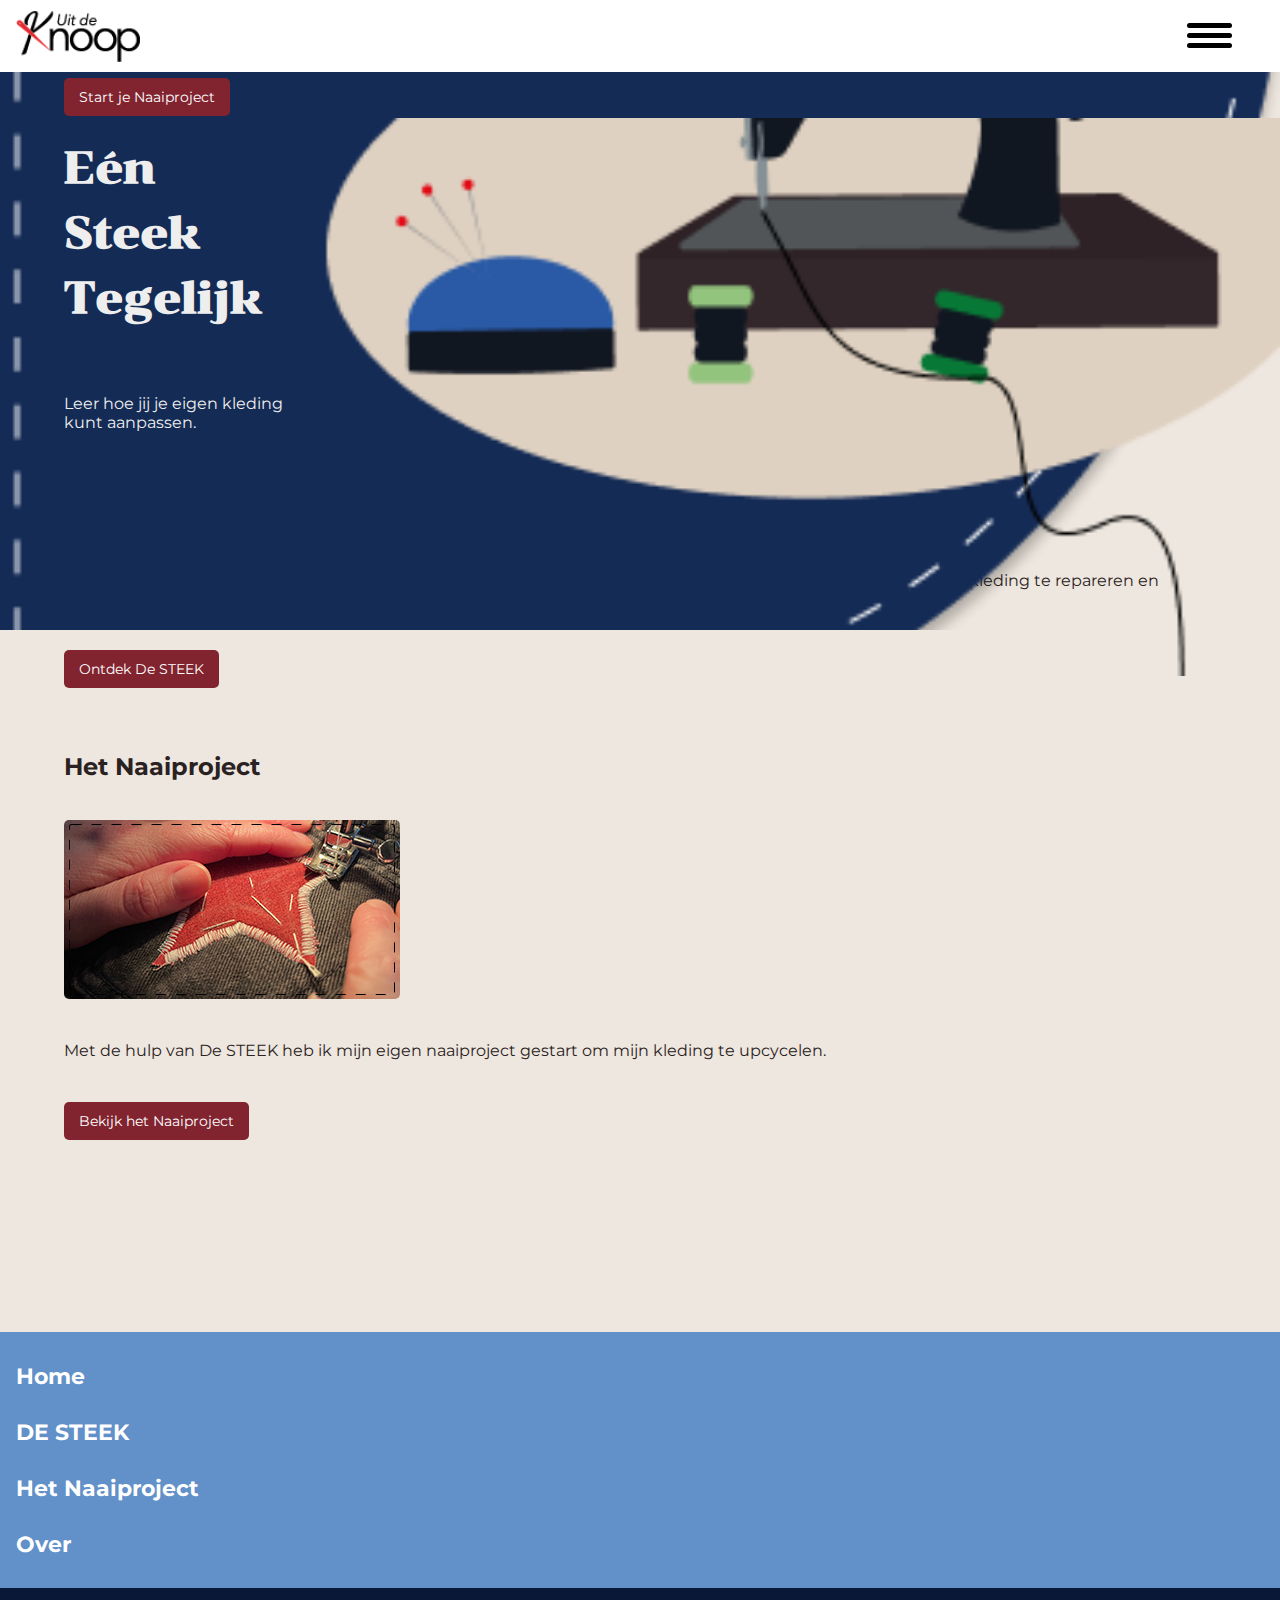
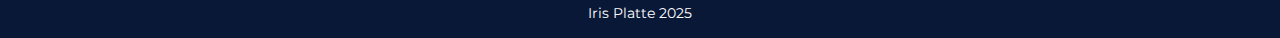
<file: index.html>
<!DOCTYPE html>
<html lang="nl">
<head>
    <title>Uit de Knoop</title>
    <meta charset="UTF-8">
    <meta name="viewport" content="width=device-width, initial-scale=1">
    <link href="style.css" rel="stylesheet">
    <link href="https://fonts.googleapis.com/css2?family=Chonburi&family=Montserrat:ital,wght@0,100..900;1,100..900&display=swap" rel="stylesheet">
</head>
<body>
<header>
        <a href="index.html"><img src="images/logo.png" alt="Uit de Knoop Logo" class="logo"></a>
        <nav class="hamburger-menu" id="hamburger-menu">
            <button class="close-btn" id="close-btn">&times;</button>
            <ul class="menu-list">
                <li><a href="index.html">Home</a></li>
                <li><a href="desteek.html">DE STEEK</a></li>
                <li><a href="naaiproject.html">Het Naaiproject</a></li>
                <li><a href="over.html">Over</a></li>
            </ul>
        </nav>
    <div class="menu-icon" id="menu-icon">
        <div></div>
        <div></div>
        <div></div>
    </div>
</header>
<main>
<section class="intro">
    <h1>Eén<br> Steek<br> Tegelijk </h1>
    <p>Leer hoe jij je eigen kleding<br> kunt aanpassen.</p>
</section>
<div class="tussenstuk"></div>
<article class="middenstuk">
    <button type="button" onclick="location.href='desteek.html'">Start je Naaiproject</button>
    <h2>DE STEEK</h2>
    <img src="images/de_steek.jpg" alt="De Steek gebouw">
    <p>De STEEK, ook wel bekend als het Naaicafé, is dé plek in 
        Amsterdam waar je kunt leren naaien via workshops om kleding 
        te repareren en upcyclen.</p>
    <button type="button" onclick="location.href='desteek.html'">Ontdek De STEEK</button>
</article>
<article>
    <h2>Het Naaiproject</h2>
    <img src="images/broek-naaien2.jpg" alt="De Steek gebouw">
    <p>Met de hulp van De STEEK heb ik mijn eigen naaiproject gestart
         om mijn kleding te upcycelen.</p>
    <button type="button" onclick="location.href='naaiproject.html'">Bekijk het Naaiproject</button>
</article>
</main> 
<footer>
    <nav>
        <ul>
            <li><a href="index.html">Home</a></li>
            <li><a href="desteek.html">DE STEEK</a></li>
            <li><a href="naaiproject.html">Het Naaiproject</a></li>
            <li><a href="over.html">Over</a></li>
        </ul>
    </nav>
    <p>Iris Platte 2025</p>
</footer>
<script>
const menuIcon = document.getElementById('menu-icon');
const hamburgerMenu = document.getElementById('hamburger-menu');
const closeBtn = document.getElementById('close-btn');
const menuLinks = document.querySelectorAll('.menu-list a');

menuIcon.addEventListener('click', () => {
    hamburgerMenu.classList.add('active');
});

closeBtn.addEventListener('click', () => {
    hamburgerMenu.classList.remove('active');
});

menuLinks.forEach(link => {
    link.addEventListener('click', () => {
        hamburgerMenu.classList.remove('active');
    });
});
</script>
</body>
</html>
</file>
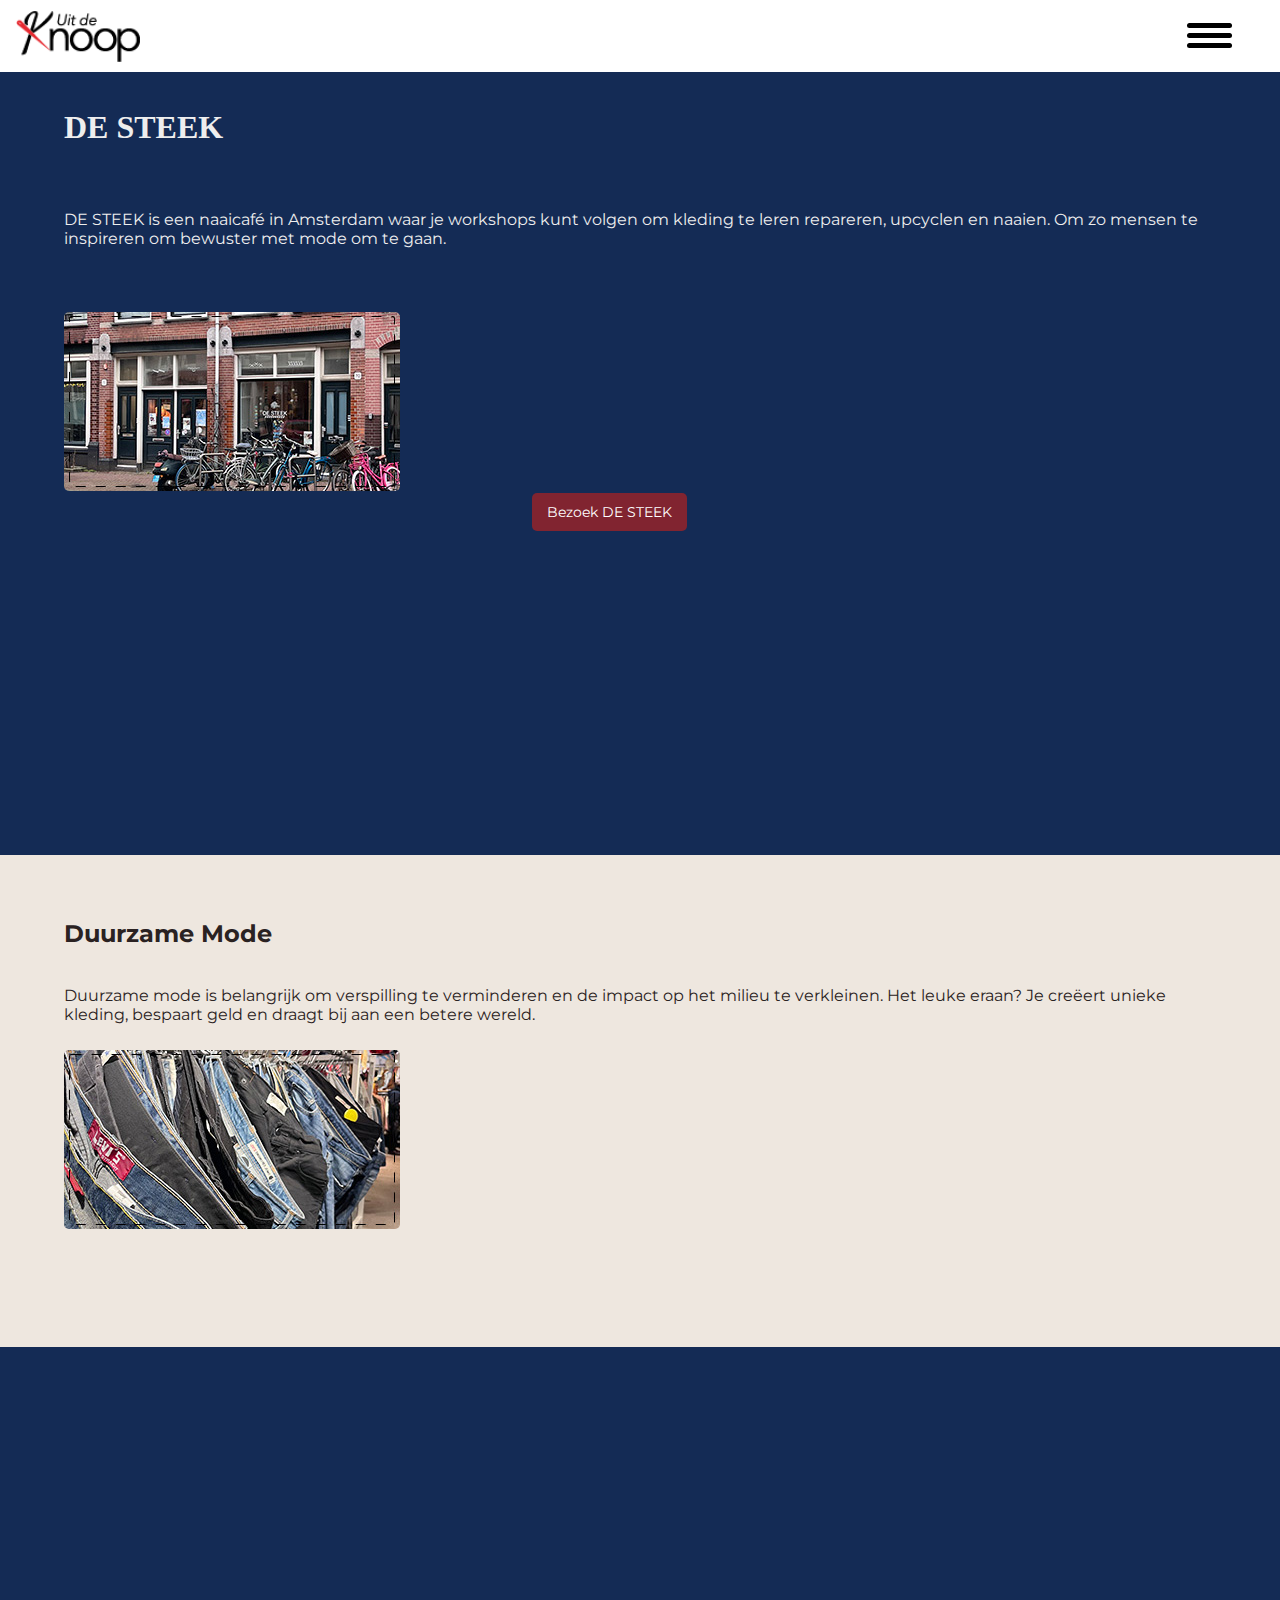
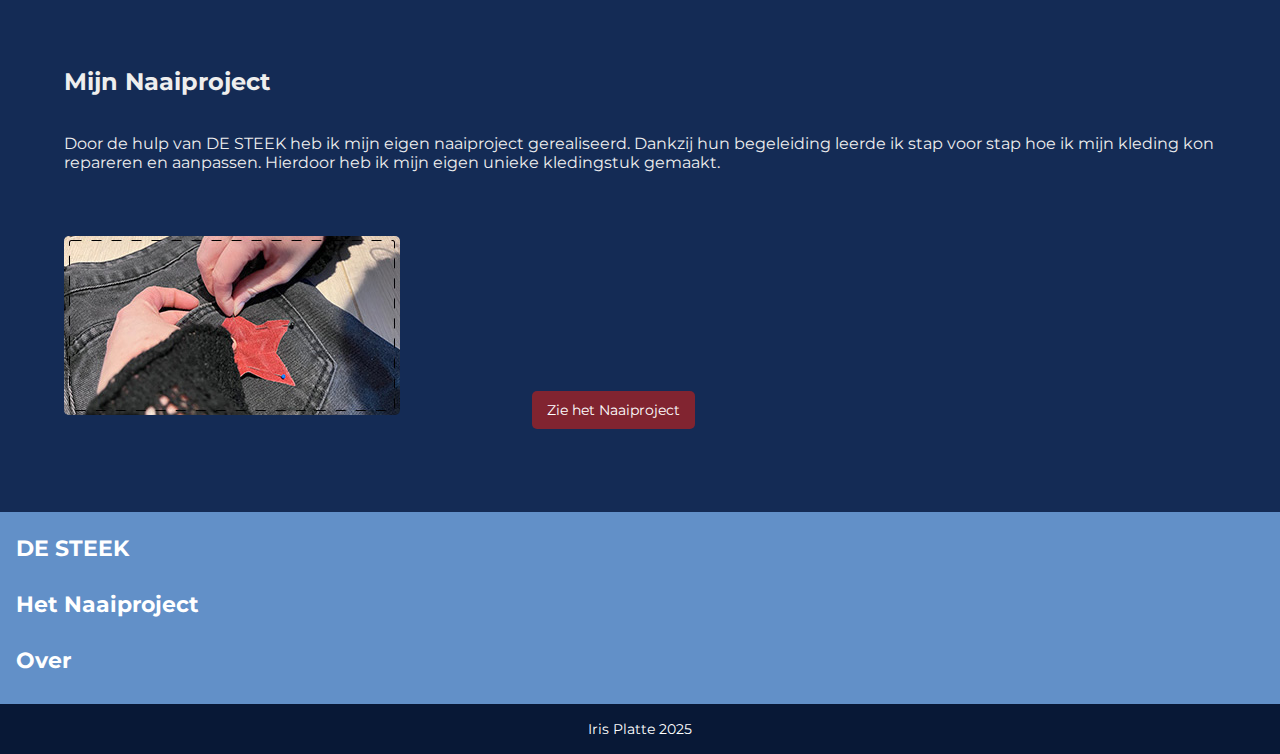
<file: desteek.html>
<!DOCTYPE html>
<html lang="nl">
<head>
    <title>DE STEEK</title>
    <meta charset="UTF-8">
    <meta name="viewport" content="width=device-width, initial-scale=1">
    <link href="style.css" rel="stylesheet">
    <link href="https://fonts.googleapis.com/css2?family=Abril+Fatface&family=Montserrat:ital,wght@0,100..900;1,100..900&display=swap" rel="stylesheet">
</head>
<body>
    <header>
        <a href="index.html"><img src="images/logo.png" alt="Uit de Knoop Logo" class="logo"></a>
        <nav class="hamburger-menu" id="hamburger-menu">
            <button class="close-btn" id="close-btn">&times;</button>
            <ul class="menu-list">
                <li><a href="index.html">Home</a></li>
                <li><a href="desteek.html">DE STEEK</a></li>
                <li><a href="naaiproject.html">Het Naaiproject</a></li>
                <li><a href="over.html">Over</a></li>
            </ul>
        </nav>
    <div class="menu-icon" id="menu-icon">
        <div></div>
        <div></div>
        <div></div>
    </div>
</header>
    <main>
        <article class="top">
        <h1><br>DE STEEK</h1>
        <p>DE STEEK is een naaicafé in Amsterdam
             waar je workshops kunt volgen om 
             kleding te leren repareren, upcyclen en 
             naaien. Om zo mensen te inspireren om 
             bewuster met mode om te gaan.
        </p>
        <img src="images/de_steek.jpg" alt="DE STEEK gebouw">
        <button class="button" onclick="window.open('https://desteekamsterdam.com/nl/', '_blank')">Bezoek DE STEEK</button>
        </article>
        <article>
        <h2>Duurzame Mode</h2>
        <p>Duurzame mode is belangrijk om verspilling
            te verminderen en de impact op het milieu te
            verkleinen. Het leuke eraan? Je creëert unieke
            kleding, bespaart geld en draagt bij aan een 
            betere wereld.
        </p>
        <img src="images/duurzame-broeken.jpg" alt="Duurzame broeken">
        </article>
        <br>
        <article class="bottom">
            <h2>Mijn Naaiproject</h2>
            <p>Door de hulp van DE STEEK heb ik mijn eigen
                naaiproject gerealiseerd. Dankzij hun 
                begeleiding leerde ik stap voor stap hoe ik
                mijn kleding kon repareren en aanpassen.
                Hierdoor heb ik mijn eigen unieke 
                kledingstuk gemaakt. 
            </p>
            <img src="images/broek-pinnen.jpg" alt="Naaiproject">
            <button type="button" onclick="location.href='naaiproject.html'">Zie het Naaiproject</button>
        </article>
    </main>
    <footer>
        <nav>
            <ul class="nav-links">
                <li><a href="index.html">Home</a></li>
                <li><a href="desteek.html">DE STEEK</a></li>
                <li><a href="naaiproject.html">Het Naaiproject</a></li>
                <li><a href="over.html">Over</a></li>
            </ul>
        </nav>
        <p>Iris Platte 2025</p>
    </footer> 
    <script>
        const menuIcon = document.getElementById('menu-icon');
        const hamburgerMenu = document.getElementById('hamburger-menu');
        const closeBtn = document.getElementById('close-btn');
        const menuLinks = document.querySelectorAll('.menu-list a');
        
        menuIcon.addEventListener('click', () => {
            hamburgerMenu.classList.add('active');
        });
        
        closeBtn.addEventListener('click', () => {
            hamburgerMenu.classList.remove('active');
        });
        
        menuLinks.forEach(link => {
            link.addEventListener('click', () => {
                hamburgerMenu.classList.remove('active');
            });
        });
        </script>
</body>
</file>
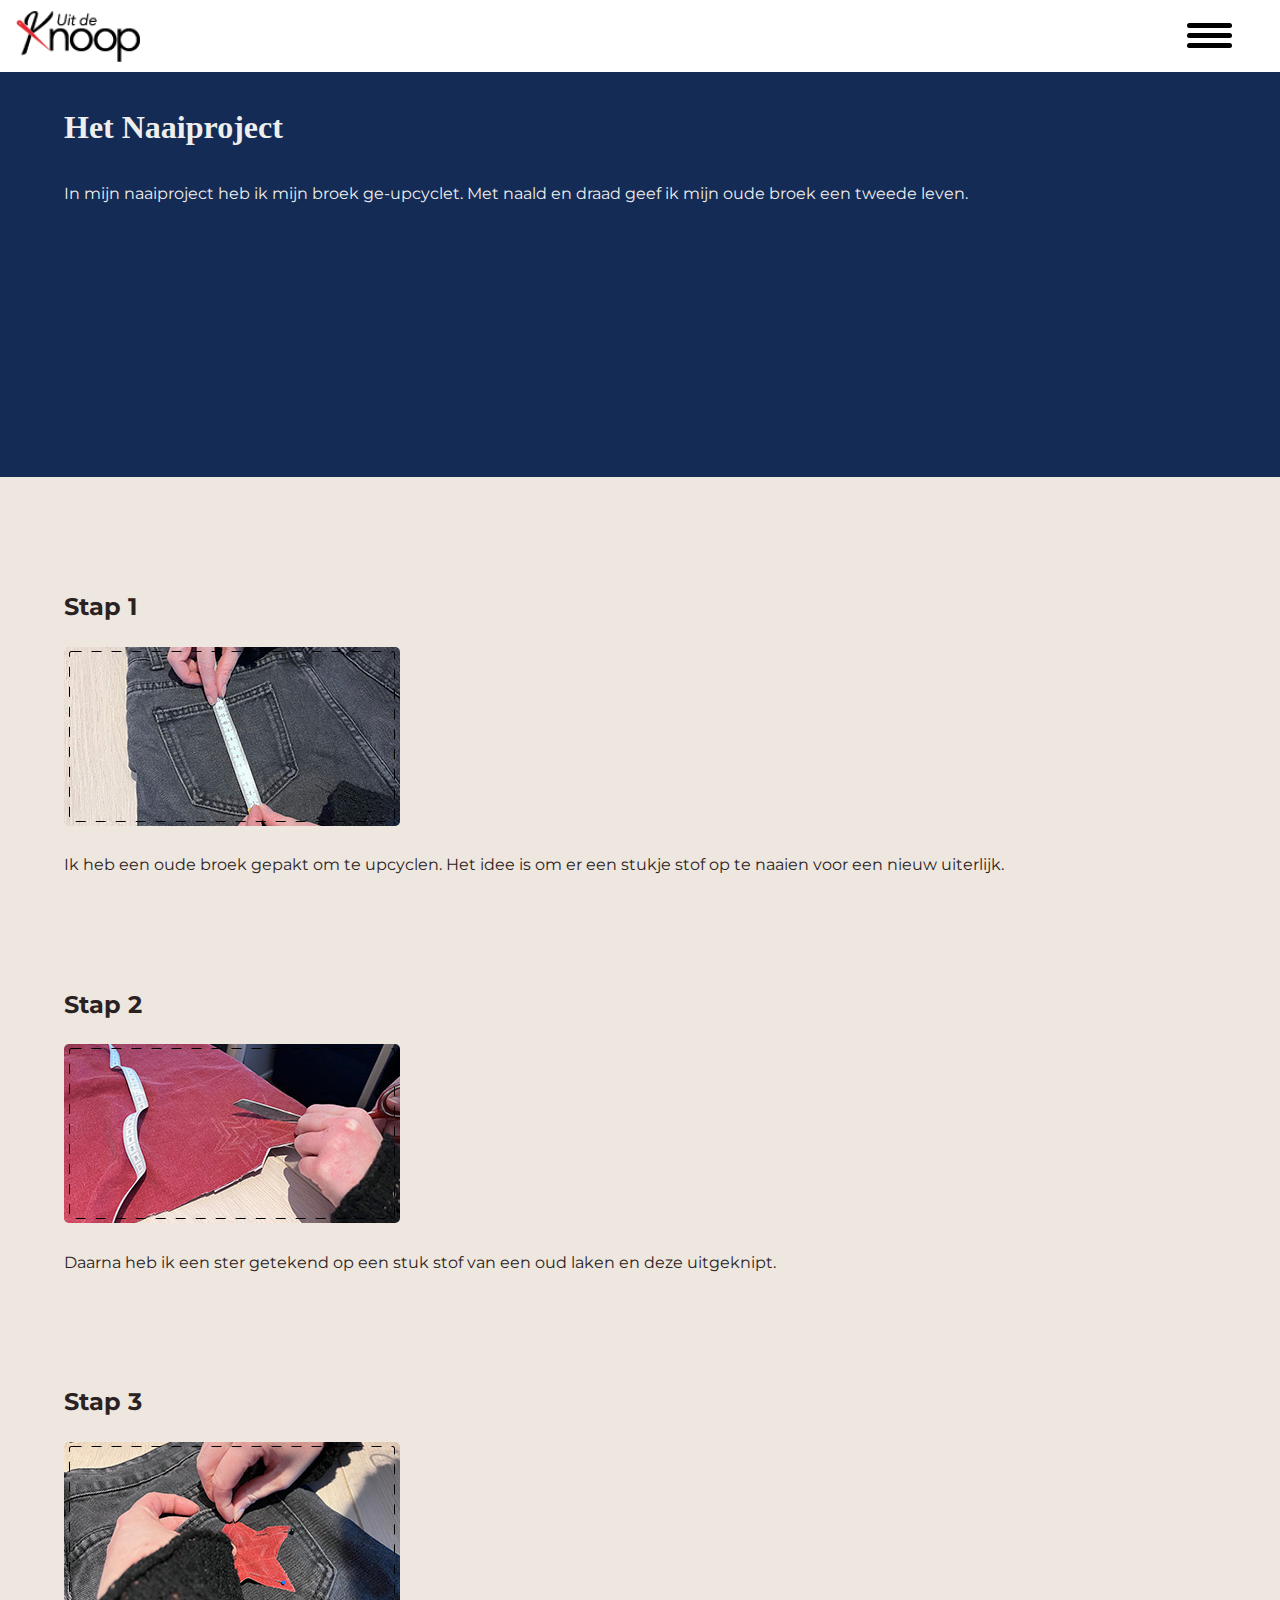
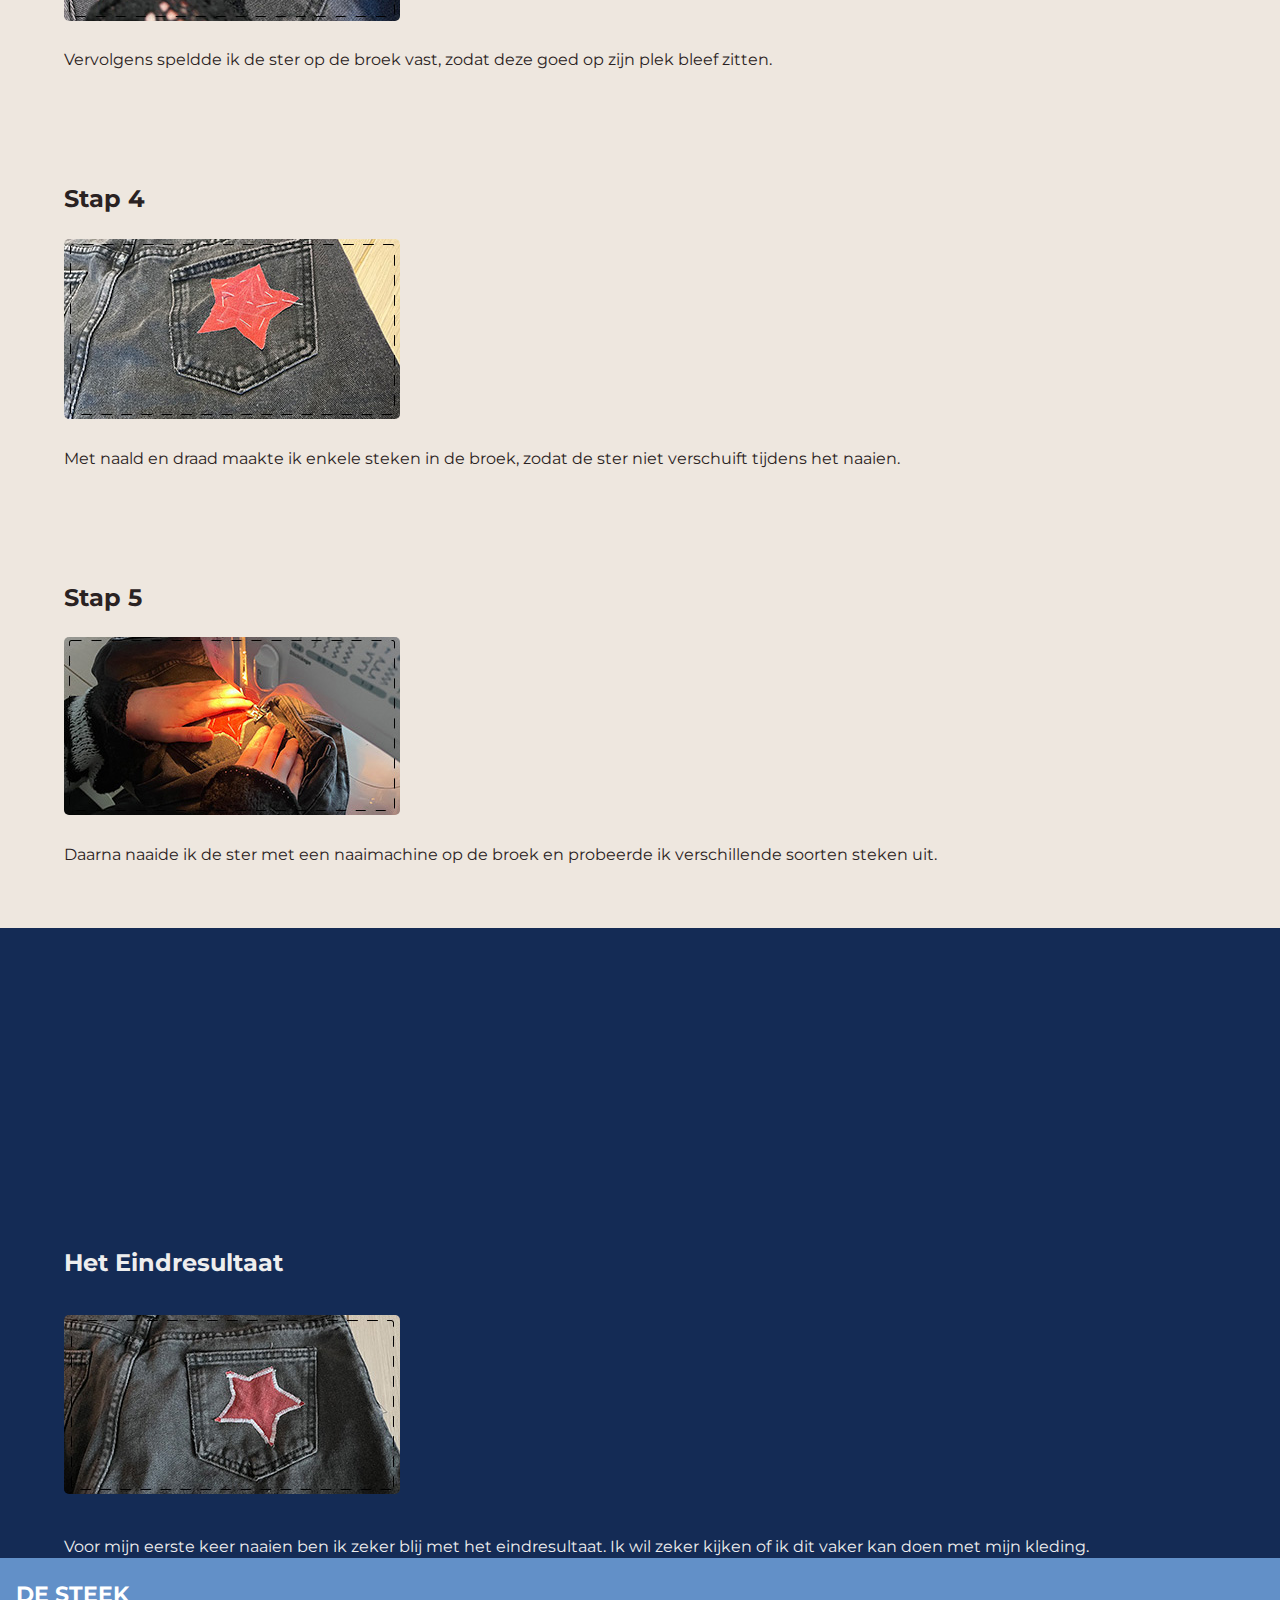
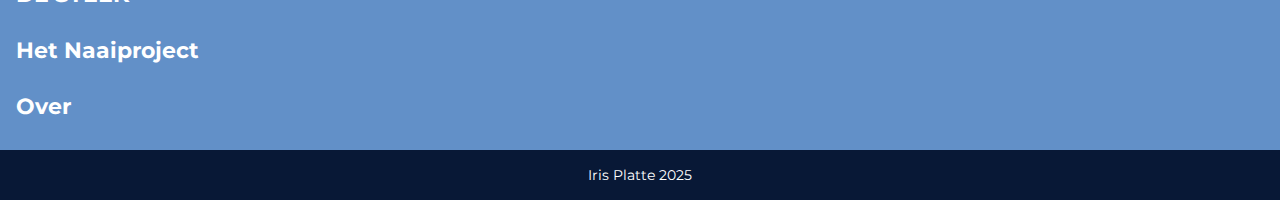
<file: naaiproject.html>
<!DOCTYPE html>
<html lang="nl">
<head>
    <title>Het Naaiproject</title>
    <meta charset="UTF-8">
    <meta name="viewport" content="width=device-width, initial-scale=1">
    <link href="style.css" rel="stylesheet">
    <link href="https://fonts.googleapis.com/css2?family=Abril+Fatface&family=Montserrat:ital,wght@0,100..900;1,100..900&display=swap" rel="stylesheet">
<body>
    <header>
        <a href="index.html"><img src="images/logo.png" alt="Uit de Knoop Logo" class="logo"></a>
        <nav class="hamburger-menu" id="hamburger-menu">
            <button class="close-btn" id="close-btn">&times;</button>
            <ul class="menu-list">
                <li><a href="index.html">Home</a></li>
                <li><a href="desteek.html">DE STEEK</a></li>
                <li><a href="naaiproject.html">Het Naaiproject</a></li>
                <li><a href="over.html">Over</a></li>
            </ul>
        </nav>
    <div class="menu-icon" id="menu-icon">
        <div></div>
        <div></div>
        <div></div>
    </div>
</header>
    <main>
        <article class="top-2">
            <h1><br>Het Naaiproject</h1>
            <p>In mijn naaiproject heb ik mijn broek
                ge-upcyclet. Met naald en draad geef ik mijn
                oude broek een tweede leven. 
            </p>
        </article>
        <article class="middenstuk-2">
            <h2>Stap 1</h2>
            <img src="images/broek-kiezen.jpg" alt="Stap 1">
            <p>Ik heb een oude broek gepakt om te 
                upcyclen. Het idee is om er een stukje stof 
                op te naaien voor een nieuw uiterlijk.</p>

            <h2>Stap 2</h2>
            <img src="images/broek-vorm.jpg" alt="Stap 2">
            <p>Daarna heb ik een ster getekend op een stuk 
                stof van een oud laken en deze uitgeknipt.</p>

            <h2>Stap 3</h2>
            <img src="images/broek-pinnen.jpg" alt="Stap 3">
            <p>Vervolgens speldde ik de ster op de broek 
                vast, zodat deze goed op zijn plek bleef zitten.</p>

            <h2>Stap 4</h2>
            <img src="images/broek-steek.jpg" alt="Stap 3">
            <p>Met naald en draad maakte ik enkele steken 
                in de broek, zodat de ster niet verschuift 
                tijdens het naaien.</p>

            <h2>Stap 5</h2>
            <img src="images/broek-naaien.jpg" alt="Stap 3">
            <p>Daarna naaide ik de ster met een 
                naaimachine op de broek en probeerde ik 
                verschillende soorten steken uit.</p>

        </article>    
        <article class="bottom-2">
            <h2>Het Eindresultaat</h2>
            <img src="images/broek-eindresultaat.jpg" alt="Eindresultaat">
            <p>Voor mijn eerste keer naaien ben ik zeker blij 
                met het eindresultaat. Ik wil zeker kijken of ik 
                dit vaker kan doen met mijn kleding.</p>
        </article>
    </main>
    <footer>
        <nav>
            <ul class="nav-links">
                <li><a href="index.html">Home</a></li>
                <li><a href="desteek.html">DE STEEK</a></li>
                <li><a href="naaiproject.html">Het Naaiproject</a></li>
                <li><a href="over.html">Over</a></li>
            </ul>
        </nav>
        <p>Iris Platte 2025</p>
    </footer> 
    <script>
        const menuIcon = document.getElementById('menu-icon');
        const hamburgerMenu = document.getElementById('hamburger-menu');
        const closeBtn = document.getElementById('close-btn');
        const menuLinks = document.querySelectorAll('.menu-list a');
        
        menuIcon.addEventListener('click', () => {
            hamburgerMenu.classList.add('active');
        });
        
        closeBtn.addEventListener('click', () => {
            hamburgerMenu.classList.remove('active');
        });
        
        menuLinks.forEach(link => {
            link.addEventListener('click', () => {
                hamburgerMenu.classList.remove('active');
            });
        });
        </script>
</body>
</file>
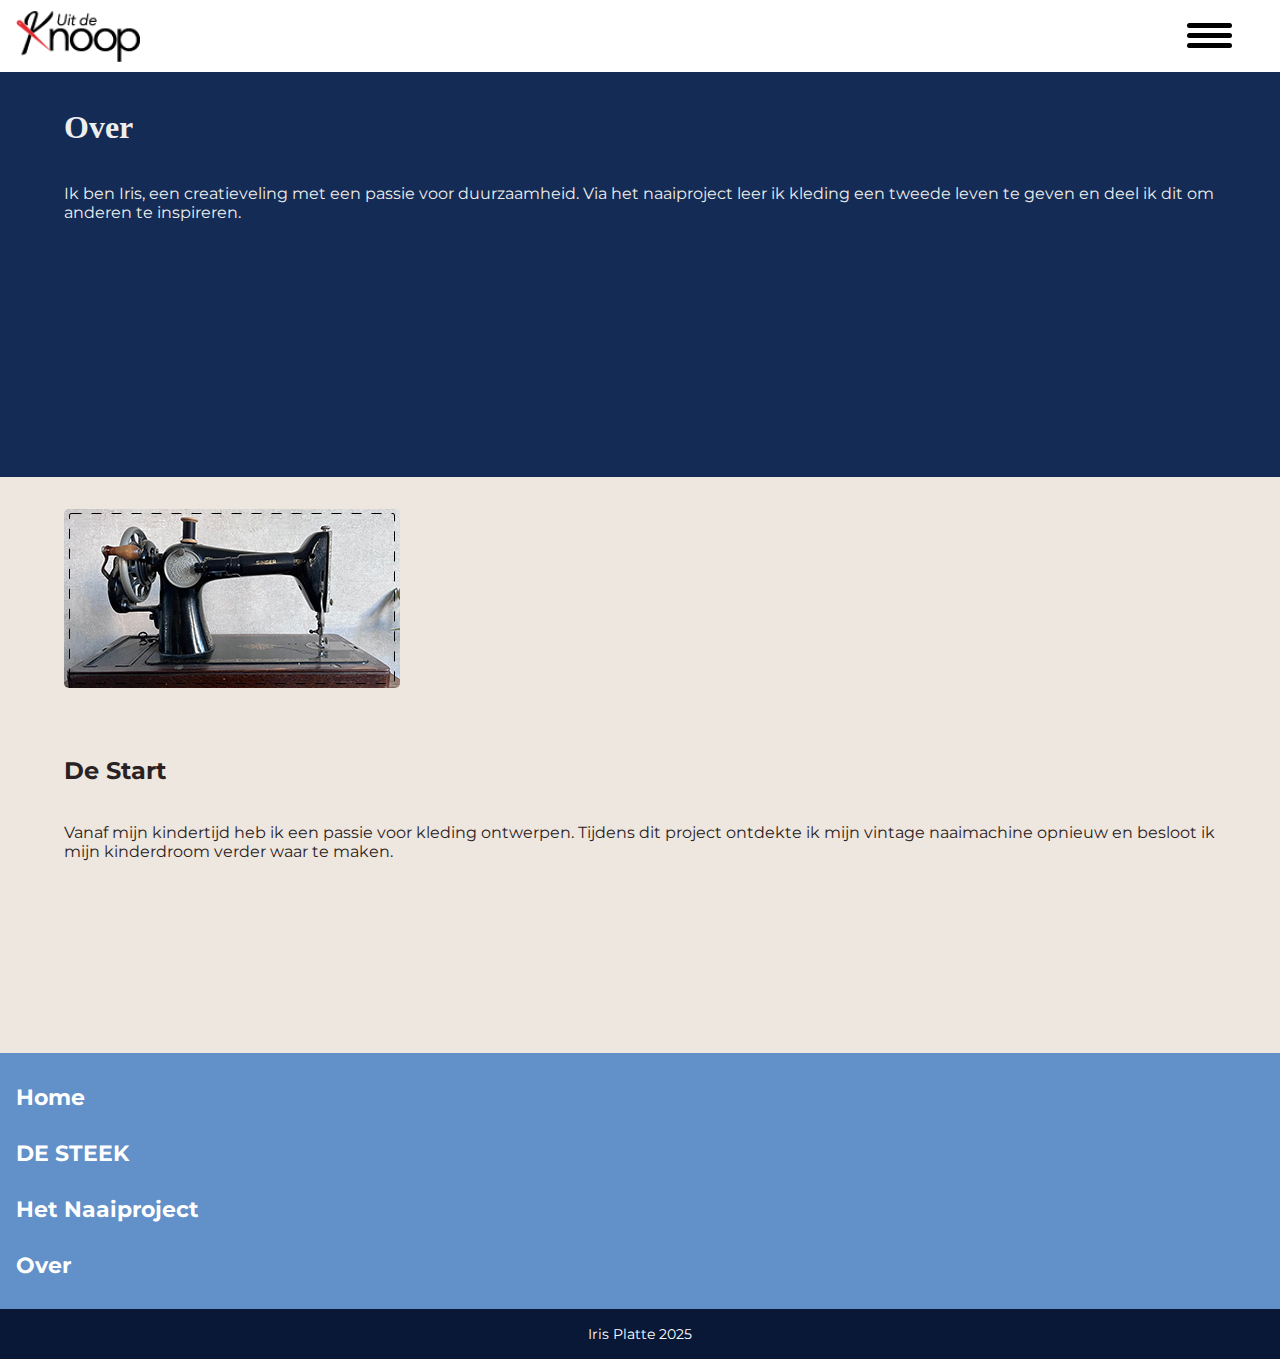
<file: over.html>
<!DOCTYPE html>
<html lang="nl">
<head>
    <title>Over</title>
    <meta charset="UTF-8">
    <meta name="viewport" content="width=device-width, initial-scale=1">
    <link href="style.css" rel="stylesheet">
    <link href="https://fonts.googleapis.com/css2?family=Abril+Fatface&family=Montserrat:ital,wght@0,100..900;1,100..900&display=swap" rel="stylesheet">
<body>
    <header>
        <a href="index.html"><img src="images/logo.png" alt="Uit de Knoop Logo" class="logo"></a>
        <nav class="hamburger-menu" id="hamburger-menu">
            <button class="close-btn" id="close-btn">&times;</button>
            <ul class="menu-list">
                <li><a href="index.html">Home</a></li>
                <li><a href="desteek.html">DE STEEK</a></li>
                <li><a href="naaiproject.html">Het Naaiproject</a></li>
                <li><a href="over.html">Over</a></li>
            </ul>
        </nav>
    <div class="menu-icon" id="menu-icon">
        <div></div>
        <div></div>
        <div></div>
    </div>
</header>
    <main>
        <article class="top-2">
            <h1><br>Over</h1>
            <p>Ik ben Iris, een creatieveling met een passie
                voor duurzaamheid. Via het naaiproject leer ik
                kleding een tweede leven te geven en deel ik
                dit om anderen te inspireren. 
            </p>
        </article>
        <article>
            <img src="images/naaimachine.jpg" alt="Vintage naaimachine">
            <h2>De Start</h2>
            <p>Vanaf mijn kindertijd heb ik een passie voor 
                kleding ontwerpen. Tijdens dit project 
                ontdekte ik mijn vintage naaimachine 
                opnieuw en besloot ik mijn kinderdroom 
                verder waar te maken.
            </p>
        </article>
    </main>
    <footer>
        <nav>
            <ul class="nav-links">
                <li><a href="index.html">Home</a></li>
                <li><a href="desteek.html">DE STEEK</a></li>
                <li><a href="naaiproject.html">Het Naaiproject</a></li>
                <li><a href="over.html">Over</a></li>
            </ul>
        </nav>
        <p>Iris Platte 2025</p>
    </footer> 
    <script>
        const menuIcon = document.getElementById('menu-icon');
        const hamburgerMenu = document.getElementById('hamburger-menu');
        const closeBtn = document.getElementById('close-btn');
        const menuLinks = document.querySelectorAll('.menu-list a');
        
        menuIcon.addEventListener('click', () => {
            hamburgerMenu.classList.add('active');
        });
        
        closeBtn.addEventListener('click', () => {
            hamburgerMenu.classList.remove('active');
        });
        
        menuLinks.forEach(link => {
            link.addEventListener('click', () => {
                hamburgerMenu.classList.remove('active');
            });
        });
        </script>
</body>
</file>
<file: style.css>
body {
    font-family: Arial, "Helvetica Neue", Helvetica, sans-serif;
    background-color: #EEE7DF;
    color: #2A2222;
    text-align: left;
    margin: 0;
    padding: 0;

header {
    background-color: white;
    display: flex;
    justify-content: space-between;
    padding: 10px;
    position: relative;
}

.logo { 
        margin-left: 5%;
        height: 100%;
}

.menu-icon {
    display: flex;
    flex-direction: column;
    gap: 5px;
    cursor: pointer;
    z-index: 998;
    margin-top: 13px;
    margin-right: 3%;
}

.menu-icon div {
    width: 45px;
    height: 5px;
    background-color: black;
    border-radius: 15px;
}

.hamburger-menu {
    display: none;
    position: fixed;
    top: 0;
    left: 0; 
    background-color: #6290C8; 
    width: 100%; 
    height: 100%; 
    box-shadow: none;
    padding: 20px;
    z-index: 999;
    transition: all 0.3s ease; 
}

.hamburger-menu.active {
    display: block; 
}

.close-btn {
    background: none;
    border: none;
    font-size: 80px;
    cursor: pointer;
    color: #fff; 
    position: absolute;
    top: -24px;
    right: 25px;
}

.menu-list {
    list-style: none;
    padding: 0;
    text-align: left;
    margin-top: 100px;
}

.menu-list li {
    padding: 15px 0;
 }

.menu-list li a {
    text-decoration: none;
    color: #fff;
    font-size: 30px;
    font-family: "Montserrat", serif;
    font-weight: bold;
}

.intro {
    background-image: url('images/achtergrond-naai.png');
    background-size: 100%; 
    background-position: center;
    background-repeat: no-repeat;
    height: 62vh;
    position: relative;
    display: flex;
    flex-direction: column;
    color: #EEEEEE;
}

.intro h1 {
    font-family: "Chonburi", serif;
    font-size: 2.7em;
    line-height: 1.5;
    margin: 5% 5% 0 5%;
}

.intro p {
    font-family: "Montserrat", serif;
    font-size: 1em;
    margin: 5% 5% 0 5%;
}

.tussenstuk {
    background-image: url('images/home-naaimachine.png');
    background-size: 75%;
    background-repeat: no-repeat;
    background-position: right;
    height: 62vh;
    position: relative;
    display: flex;
    flex-direction: column;
    margin-top: -40%;
}

button {
    padding: 10px 15px 10px 15px;
    font-family: "Montserrat", serif;
    display: inline-block;
    margin-top: 2rem;
    font-size: 0.9rem;
    background-color: #812430;
    color: #fff;
    border: none;
    border-radius: 5px;
    cursor: pointer;
    margin: 0 5% 0 5%;
}

button:hover {
    background-color: #B25168;
}

.middenstuk { 
    margin-top: -48%;
}

.middenstuk h2 {
    margin-top: 13%;
}

.middenstuk p {
    margin-bottom: 2%;
}

.middenstuk button {
    z-index: 998;
    position:relative;
}

/* De steek pagina */

article {
    margin-bottom: 2rem;
}

article img{
    border-radius: 5px;
    margin-top: 7px;
    margin: 0 5% 0% 5%;
}

article h2 {
    font-family: "Montserrat", serif;
    font-size: 1.5em;
    margin-top: 2em;
    margin-bottom: 0.5rem;
    margin: 5% 5% 3% 5%;
}

article h3 {
    font-family: "Montserrat", serif;
    font-size: 1em;
    margin: 0 5% 0 5%;
}

article p {
    font-family: "Montserrat", serif;
    font-size: 1em;
    margin-top: 0.5rem;
    margin-bottom: 0.5rem;
    margin: 3% 5% 2% 5%;
}

article button {
    margin-top: 1rem;
}

.top {
    background-image: url('images/achtergrond-naai2.png');
    background-size: 100%; 
    background-position: center;
    background-repeat: no-repeat;
    margin: 0;
    height: 87vh;
    position: relative;
    flex-direction: column;
    color: #EEEEEE;
}

.top h1 {
    font-family: "Chonburi", serif;
    font-size: 2em;
    margin-top: 1em;
    margin-bottom: 0.5rem;
    margin: 0% 5% 0 5%;
}

.top p {
    font-family: "Montserrat", serif;
    font-size: 1em;
    margin-top: 0.5rem;
    margin-bottom: 0.5rem;
    margin: 5% 5% 5% 5%;
}

.top img {
    margin: 0 5% 2% 5%;
}

.bottom {
    background-image: url('images/achtergrond-naai3.png');
    background-size: 100%; 
    background-position: center;
    background-repeat: no-repeat;
    margin: 0;
    margin-bottom: -20%;
    height: 85vh;
    position: relative;
    flex-direction: column;
    color: #EEEEEE;
}

.bottom h2 {
    padding-top: 25%;
}

.bottom p {
    padding-bottom: 3%;
}

/* Het naaiproject pagina */

.bottom-2 {
    background-image: url('images/achtergrond-naai5.png');
    background-size: 100%; 
    background-position: center;
    background-repeat: no-repeat;
    margin: 0;
    margin-bottom: -20%;
    height: 70vh;
    position: relative;
    flex-direction: column;
    color: #EEEEEE;
}

.bottom-2 h2 {
    padding-top: 25%;
}

.bottom-2 p {
    padding-bottom: 3%;
}

.middenstuk-2 p {
    margin: 2% 5% 2% 5%;
}

.middenstuk-2 h2 {
    margin: 9% 5% 2% 5%;
}

/* Over */

.top-2 {
    background-image: url('images/achtergrond-naai4.png');
    background-size: 100%; 
    background-position: center;
    background-repeat: no-repeat;
    height: 45vh;
    position: relative;
    display: flex;
    flex-direction: column;
    color: #EEEEEE;
}

.top-2 h1 {
    font-family: "Chonburi", serif;
    font-size: 2em;
    margin-top: 1em;
    margin-bottom: 0.5rem;
    margin: 0% 5% 0 5%;
}

footer {
    background-color: #6290C8;
    font-size: 1.4em;
}

footer ul {
    list-style: none;
    padding: 1rem;
    margin-top: 15%;
    margin-bottom: 0;
}

footer ul li a {
    text-decoration: none;
    font-weight: bold;
    color: white;
    line-height: 2.5em;
    font-family: "Montserrat", serif;
}

footer p {
    font-size: 0.9rem;
    background-color: #081836;
    font-family: "Montserrat", serif;
    color: white;
    text-align: center;
    padding: 1rem;
    margin: 0;
}
}
</file>
